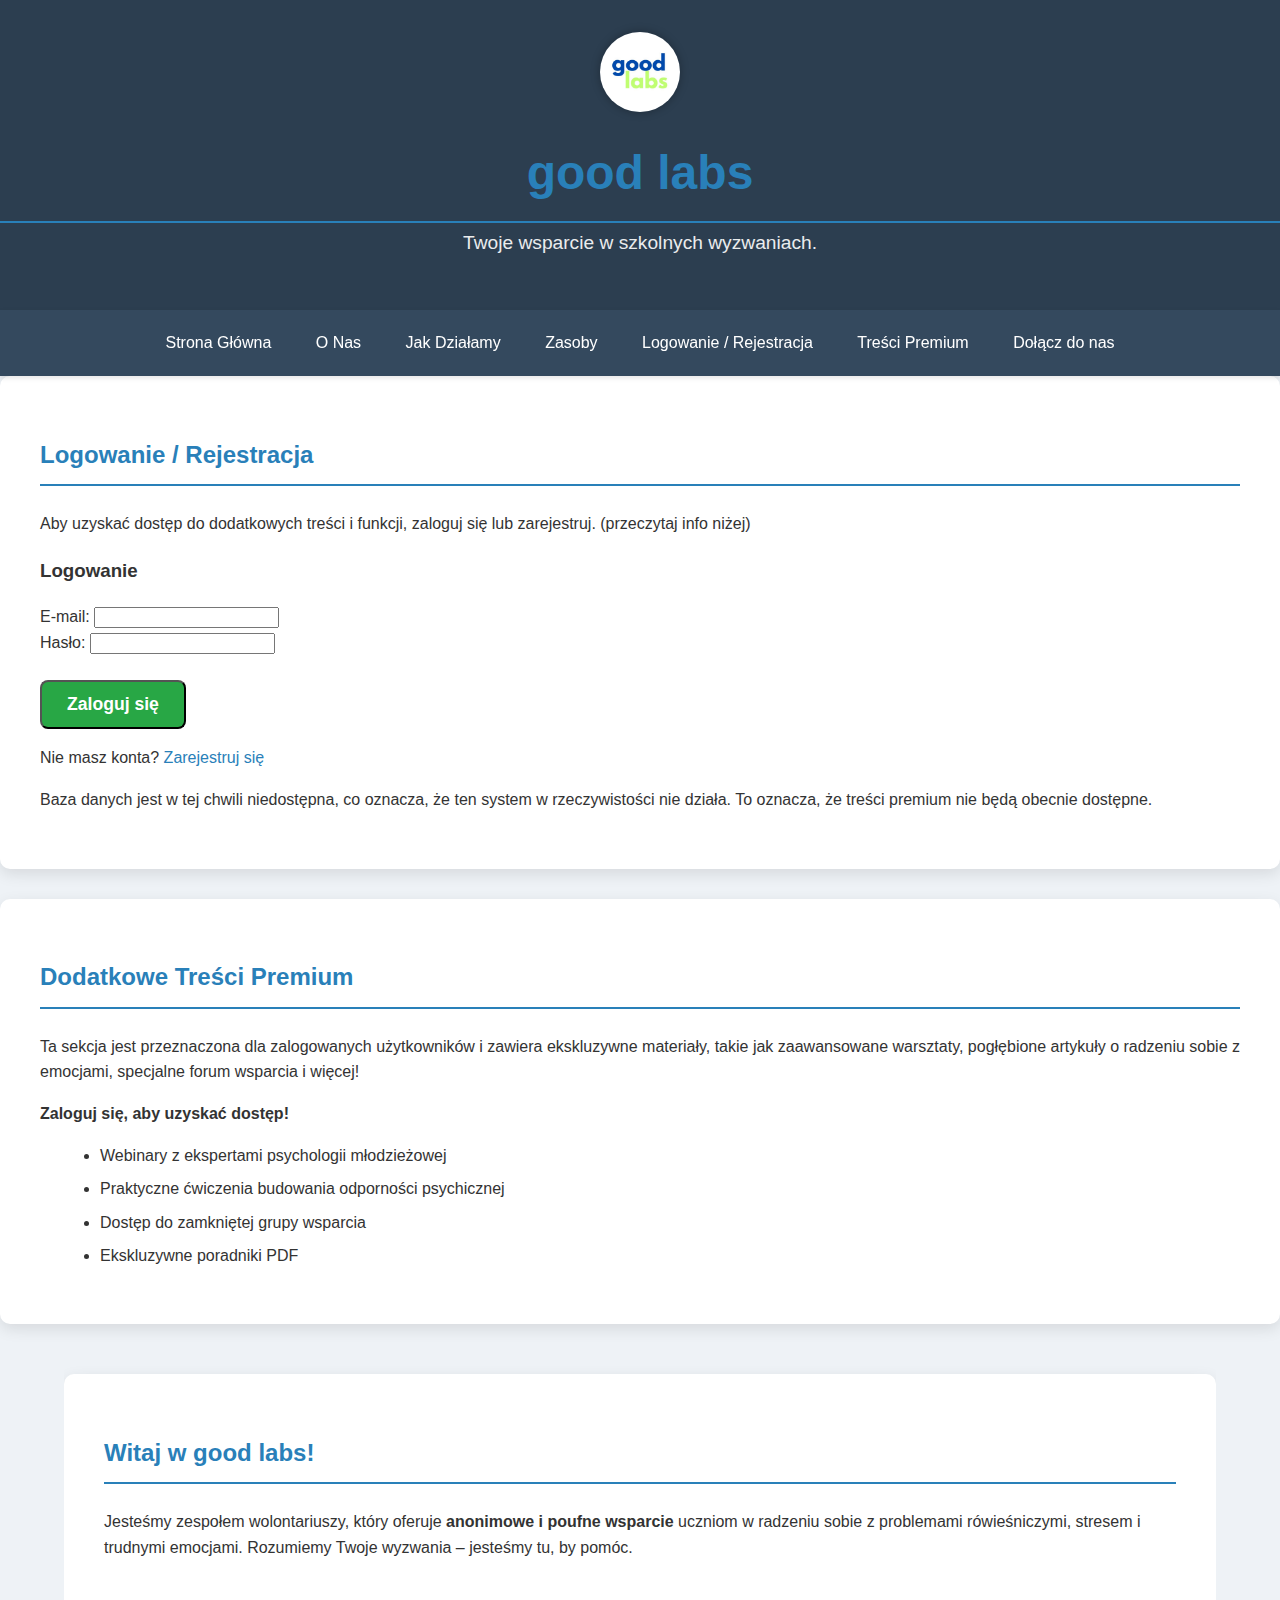
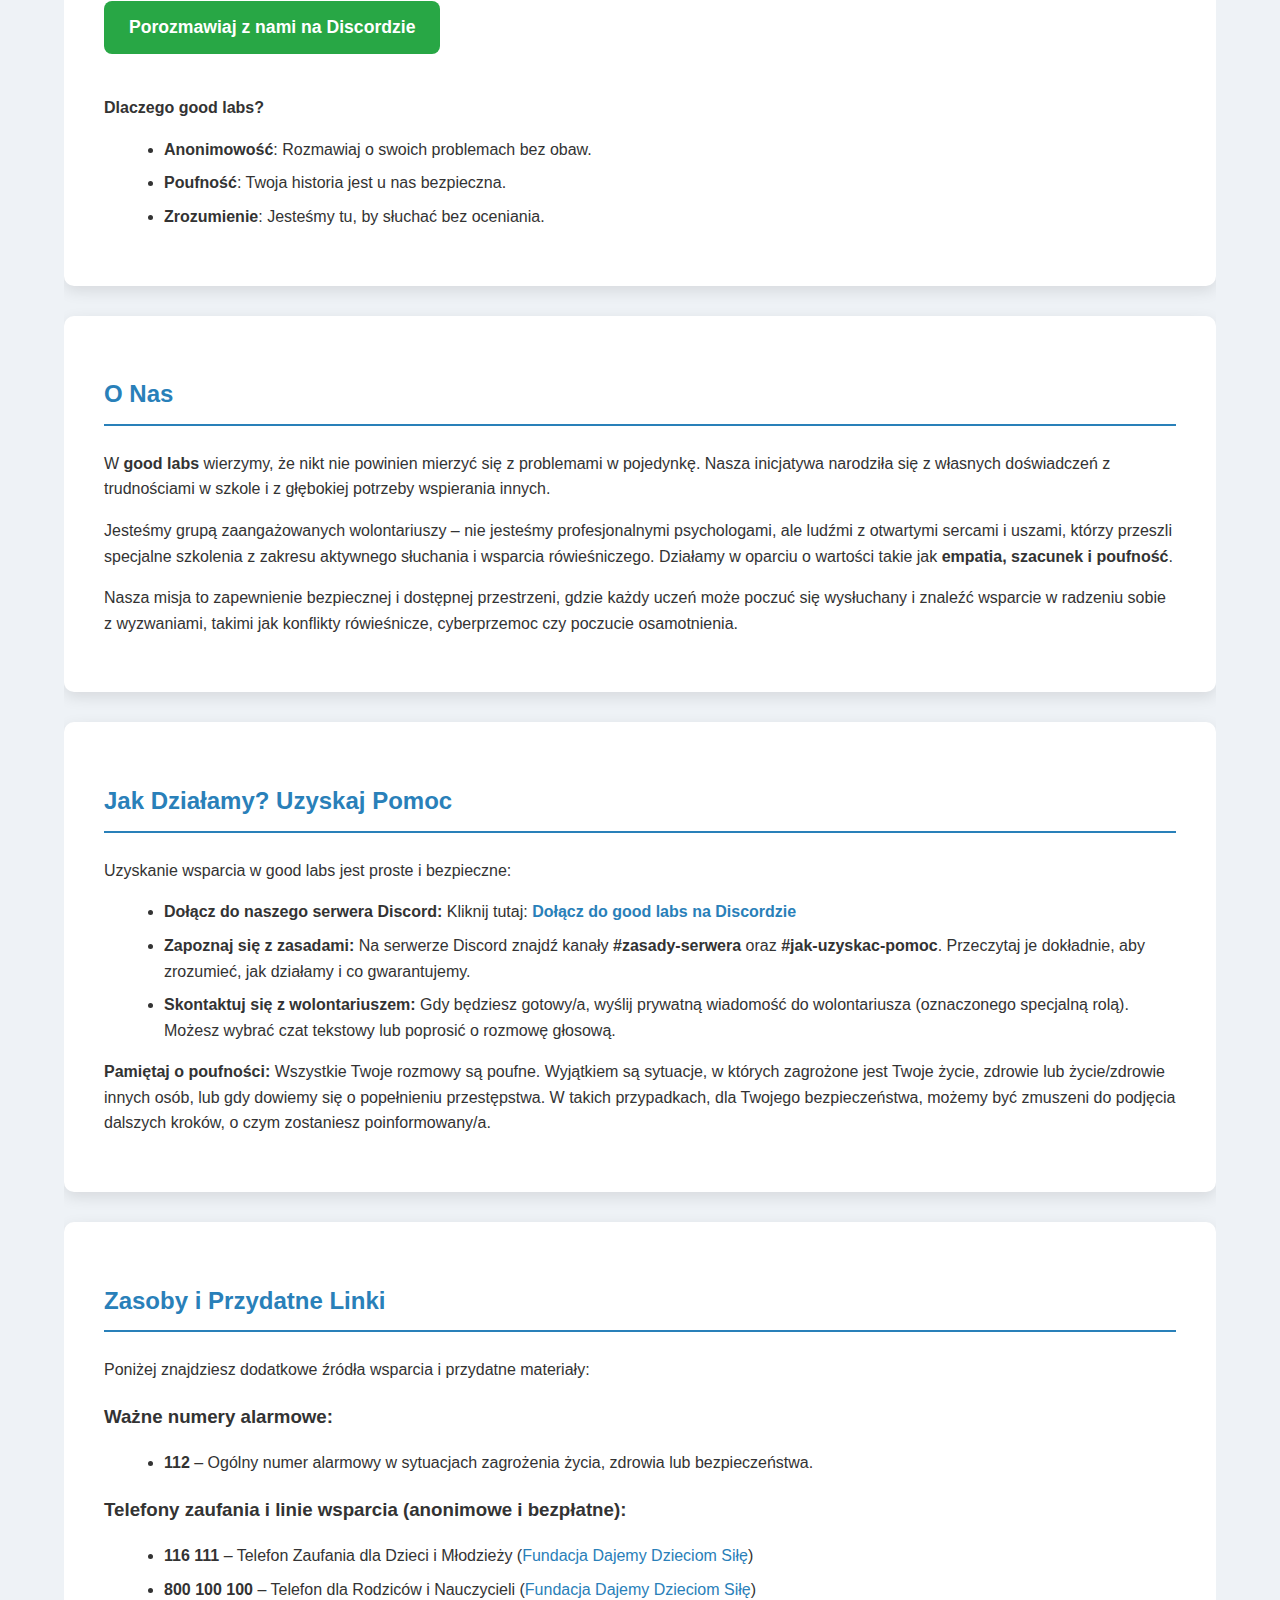
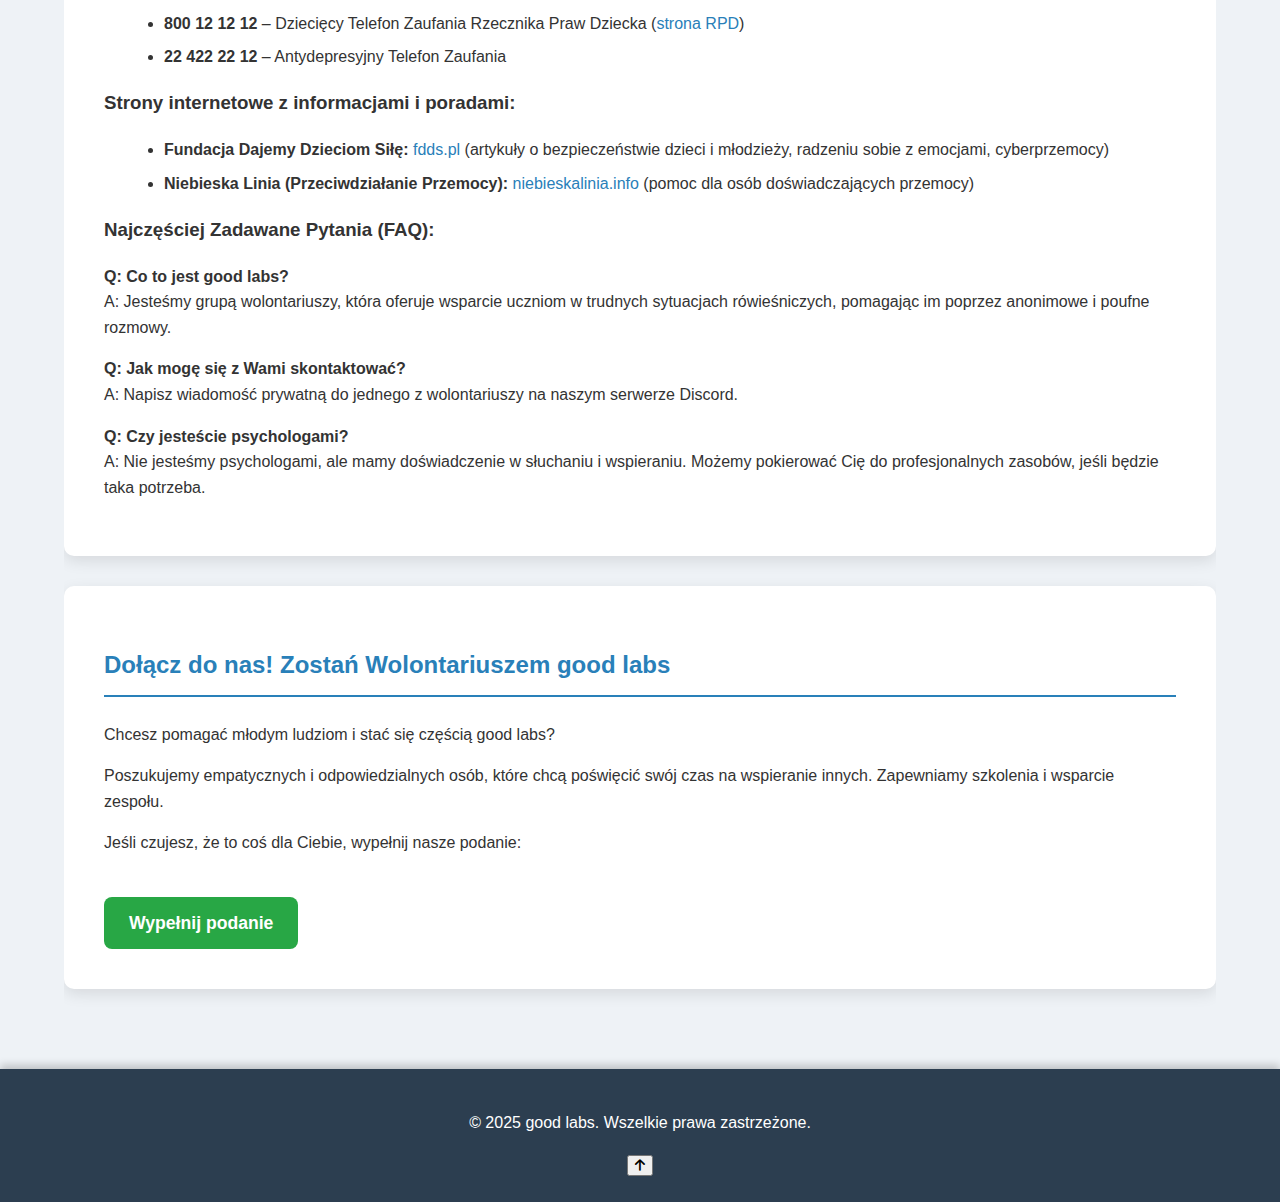
<file: index.html>
<!DOCTYPE html>
<html lang="pl">
<head>
    <meta charset="UTF-8">
    <meta name="viewport" content="width=device-width, initial-scale=1.0">
    <title>good labs - Twoje wsparcie w szkolnych wyzwaniach.</title>
    <link rel="stylesheet" href="https://cdnjs.cloudflare.com/ajax/libs/font-awesome/6.0.0-beta3/css/all.min.css">
    <link rel="stylesheet" href="style.css"> </head>
<body>

    <header>
        <div class="logo">
            <img src="goodlabs.jpg" alt="Logo good labs"> 
        </div>
        <h1>good labs</h1>
        <p>Twoje wsparcie w szkolnych wyzwaniach.</p>
    </header>

<nav>
    <a href="#home">Strona Główna</a>
    <a href="#about">O Nas</a>
    <a href="#how-it-works">Jak Działamy</a>
    <a href="#resources">Zasoby</a>
    <a href="#auth">Logowanie / Rejestracja</a> <a href="#premium-content">Treści Premium</a> <a href="#join-us">Dołącz do nas</a>
</nav>

<section id="auth">
            <h2>Logowanie / Rejestracja</h2>
            <p>Aby uzyskać dostęp do dodatkowych treści i funkcji, zaloguj się lub zarejestruj. (przeczytaj info niżej)</p>

            <div class="auth-forms">
                <div class="login-form">
                    <h3>Logowanie</h3>
                    <form action="#" method="post"> <div class="form-group">
                            <label for="loginEmail">E-mail:</label>
                            <input type="email" id="loginEmail" name="email" required>
                        </div>
                        <div class="form-group">
                            <label for="loginPassword">Hasło:</label>
                            <input type="password" id="loginPassword" name="password" required>
                        </div>
                        <button type="submit" class="cta-button">Zaloguj się</button>
                    </form>
                    <p class="form-switch">Nie masz konta? <a href="#" id="showRegister">Zarejestruj się</a></p>
                </div>

                <div class="register-form" style="display: none;"> <h3>Rejestracja</h3>
                    <form action="#" method="post">
                        <div class="form-group">
                            <label for="registerEmail">E-mail:</label>
                            <input type="email" id="registerEmail" name="email" required>
                        </div>
                        <div class="form-group">
                            <label for="registerPassword">Hasło:</label>
                            <input type="password" id="registerPassword" name="password" required>
                        </div>
                        <div class="form-group">
                            <label for="confirmPassword">Potwierdź Hasło:</label>
                            <input type="password" id="confirmPassword" name="confirm_password" required>
                        </div>
                        <button type="submit" class="cta-button">Zarejestruj się</button>
                    </form>
                    <p class="form-switch">Masz już konto? <a href="#" id="showLogin">Zaloguj się</a></p>
                </div>
            </div>
            <p class="auth-disclaimer">Baza danych jest w tej chwili niedostępna, co oznacza, że ten system w rzeczywistości nie działa. To oznacza, że treści premium nie będą obecnie dostępne.</p>
        </section>

        <section id="premium-content">
            <h2>Dodatkowe Treści Premium</h2>
            <p>Ta sekcja jest przeznaczona dla zalogowanych użytkowników i zawiera ekskluzywne materiały, takie jak zaawansowane warsztaty, pogłębione artykuły o radzeniu sobie z emocjami, specjalne forum wsparcia i więcej!</p>
            <p><strong>Zaloguj się, aby uzyskać dostęp!</strong></p>
            <ul>
                <li>Webinary z ekspertami psychologii młodzieżowej</li>
                <li>Praktyczne ćwiczenia budowania odporności psychicznej</li>
                <li>Dostęp do zamkniętej grupy wsparcia</li>
                <li>Ekskluzywne poradniki PDF</li>
            </ul>
        </section>


    <div class="container">

        <section id="home">
            <h2>Witaj w good labs!</h2>
            <p>Jesteśmy zespołem wolontariuszy, który oferuje <strong>anonimowe i poufne wsparcie</strong> uczniom w radzeniu sobie z problemami rówieśniczymi, stresem i trudnymi emocjami. Rozumiemy Twoje wyzwania – jesteśmy tu, by pomóc.</p>
            <a href="https://discord.gg/zdWwuDdqBg" target="_blank" class="cta-button">Porozmawiaj z nami na Discordzie</a>
            <p>
                <br>
                <strong>Dlaczego good labs?</strong>
                <ul>
                    <li><strong>Anonimowość</strong>: Rozmawiaj o swoich problemach bez obaw.</li>
                    <li><strong>Poufność</strong>: Twoja historia jest u nas bezpieczna.</li>
                    <li><strong>Zrozumienie</strong>: Jesteśmy tu, by słuchać bez oceniania.</li>
                </ul>
            </p>
        </section>

        <section id="about">
            <h2>O Nas</h2>
            <p>W <strong>good labs</strong> wierzymy, że nikt nie powinien mierzyć się z problemami w pojedynkę. Nasza inicjatywa narodziła się z własnych doświadczeń z trudnościami w szkole i z głębokiej potrzeby wspierania innych.</p>
            <p>Jesteśmy grupą zaangażowanych wolontariuszy – nie jesteśmy profesjonalnymi psychologami, ale ludźmi z otwartymi sercami i uszami, którzy przeszli specjalne szkolenia z zakresu aktywnego słuchania i wsparcia rówieśniczego. Działamy w oparciu o wartości takie jak <strong>empatia, szacunek i poufność</strong>.</p>
            <p>Nasza misja to zapewnienie bezpiecznej i dostępnej przestrzeni, gdzie każdy uczeń może poczuć się wysłuchany i znaleźć wsparcie w radzeniu sobie z wyzwaniami, takimi jak konflikty rówieśnicze, cyberprzemoc czy poczucie osamotnienia.</p>
        </section>

        <section id="how-it-works">
            <h2>Jak Działamy? Uzyskaj Pomoc</h2>
            <p>Uzyskanie wsparcia w good labs jest proste i bezpieczne:</p>
            <ol>
                <li><strong>Dołącz do naszego serwera Discord:</strong> Kliknij tutaj: <a href="https://discord.gg/zdWwuDdqBg" target="_blank"><strong>Dołącz do good labs na Discordzie</strong></a></li>
                <li><strong>Zapoznaj się z zasadami:</strong> Na serwerze Discord znajdź kanały <strong>#zasady-serwera</strong> oraz <strong>#jak-uzyskac-pomoc</strong>. Przeczytaj je dokładnie, aby zrozumieć, jak działamy i co gwarantujemy.</li>
                <li><strong>Skontaktuj się z wolontariuszem:</strong> Gdy będziesz gotowy/a, wyślij prywatną wiadomość do wolontariusza (oznaczonego specjalną rolą). Możesz wybrać czat tekstowy lub poprosić o rozmowę głosową.</li>
            </ol>
            <p><strong>Pamiętaj o poufności:</strong> Wszystkie Twoje rozmowy są poufne. Wyjątkiem są sytuacje, w których zagrożone jest Twoje życie, zdrowie lub życie/zdrowie innych osób, lub gdy dowiemy się o popełnieniu przestępstwa. W takich przypadkach, dla Twojego bezpieczeństwa, możemy być zmuszeni do podjęcia dalszych kroków, o czym zostaniesz poinformowany/a.</p>
        </section>

        <section id="resources">
            <h2>Zasoby i Przydatne Linki</h2>
            <p>Poniżej znajdziesz dodatkowe źródła wsparcia i przydatne materiały:</p>
            <h3>Ważne numery alarmowe:</h3>
            <ul>
                <li><strong>112</strong> – Ogólny numer alarmowy w sytuacjach zagrożenia życia, zdrowia lub bezpieczeństwa.</li>
            </ul>
            <h3>Telefony zaufania i linie wsparcia (anonimowe i bezpłatne):</h3>
            <ul>
                <li><strong>116 111</strong> – Telefon Zaufania dla Dzieci i Młodzieży (<a href="https://fdds.pl/" target="_blank">Fundacja Dajemy Dzieciom Siłę</a>)</li>
                <li><strong>800 100 100</strong> – Telefon dla Rodziców i Nauczycieli (<a href="https://fdds.pl/" target="_blank">Fundacja Dajemy Dzieciom Siłę</a>)</li>
                <li><strong>800 12 12 12</strong> – Dziecięcy Telefon Zaufania Rzecznika Praw Dziecka (<a href="https://brpd.gov.pl/dzieciecy-telefon-zaufania-rzecznika-praw-dziecka/" target="_blank">strona RPD</a>)</li>
                <li><strong>22 422 22 12</strong> – Antydepresyjny Telefon Zaufania</li>
            </ul>
            <h3>Strony internetowe z informacjami i poradami:</h3>
            <ul>
                <li><strong>Fundacja Dajemy Dzieciom Siłę:</strong> <a href="https://fdds.pl/" target="_blank">fdds.pl</a> (artykuły o bezpieczeństwie dzieci i młodzieży, radzeniu sobie z emocjami, cyberprzemocy)</li>
                <li><strong>Niebieska Linia (Przeciwdziałanie Przemocy):</strong> <a href="https://niebieskalinia.info/" target="_blank">niebieskalinia.info</a> (pomoc dla osób doświadczających przemocy)</li>
                </ul>
            <h3>Najczęściej Zadawane Pytania (FAQ):</h3>
            <p>
                <strong>Q: Co to jest good labs?</strong><br>
                A: Jesteśmy grupą wolontariuszy, która oferuje wsparcie uczniom w trudnych sytuacjach rówieśniczych, pomagając im poprzez anonimowe i poufne rozmowy.
            </p>
            <p>
                <strong>Q: Jak mogę się z Wami skontaktować?</strong><br>
                A: Napisz wiadomość prywatną do jednego z wolontariuszy na naszym serwerze Discord.
            </p>
            <p>
                <strong>Q: Czy jesteście psychologami?</strong><br>
                A: Nie jesteśmy psychologami, ale mamy doświadczenie w słuchaniu i wspieraniu. Możemy pokierować Cię do profesjonalnych zasobów, jeśli będzie taka potrzeba.
            </p>
        </section>

        <section id="join-us">
            <h2>Dołącz do nas! Zostań Wolontariuszem good labs</h2>
            <p>Chcesz pomagać młodym ludziom i stać się częścią good labs?</p>
            <p>Poszukujemy empatycznych i odpowiedzialnych osób, które chcą poświęcić swój czas na wspieranie innych. Zapewniamy szkolenia i wsparcie zespołu.</p>
            <p>Jeśli czujesz, że to coś dla Ciebie, wypełnij nasze podanie:</p>
            <a href="https://forms.gle/5hQeb2uEB3Fq3fRo6" target="_blank" class="cta-button">Wypełnij podanie</a>
        </section>

    </div>

    <footer>
        <p>&copy; 2025 good labs. Wszelkie prawa zastrzeżone.</p>
    <button id="scrollToTopBtn" title="Wróć na górę">
    <i class="fas fa-arrow-up"></i>
</button>
    </footer>

<script src="script.js"></script>
</body>
</html>
</file>
<file: style.css>
/* style.css */

/* Ogólne ustawienia */
body {
    font-family: 'Segoe UI', Tahoma, Geneva, Verdana, sans-serif;
    line-height: 1.6;
    margin: 0;
    padding: 0;
    background-color: #eef2f6; /* Jasny szary / niebieski */
    color: #333;
    scroll-behavior: smooth; /* Płynne przewijanie do sekcji */
    font-weight: normal; /* Upewniamy się, że nie jest tu ustawione nic, co by blokowało pogrubienie */
}

/* Kontener główny */
.container {
    width: 90%;
    max-width: 1200px; /* Maksymalna szerokość dla dużych ekranów */
    margin: auto;
    overflow: hidden;
    padding: 20px 0;
}

/* Nagłówek */
header {
    background-color: #2c3e50; /* Ciemny granat */
    color: white;
    padding: 2rem 0;
    text-align: center;
    box-shadow: 0 4px 8px rgba(0,0,0,0.2);
    position: relative;
    overflow: hidden;
}

header h1 {
    margin: 0;
    font-size: 3em;
    font-weight: 700;
}

header p {
    font-size: 1.2em;
    margin-top: 5px;
    opacity: 0.9;
}

.logo {
    margin-bottom: 15px;
}

.logo img {
    max-height: 80px; /* Rozmiar logo */
    width: auto;
    border-radius: 50%; /* Opcjonalnie: zaokrąglone logo, jeśli pasuje do designu */
    box-shadow: 0 0 10px rgba(0,0,0,0.3);
}

/* Nawigacja */
nav {
    background-color: #34495e; /* Ciemniejszy granat */
    color: white;
    padding: 0.8rem 0;
    text-align: center;
    box-shadow: 0 2px 5px rgba(0,0,0,0.1);
    position: sticky; /* Przyklejona nawigacja */
    top: 0;
    z-index: 1000;
}

nav a {
    color: white;
    text-decoration: none;
    padding: 0 20px;
    display: inline-block;
    font-weight: 500;
    transition: color 0.3s ease, background-color 0.3s ease;
    line-height: 2.5em; /* Utrzymanie wysokości linków */
}

nav a:hover {
    color: #87CEEB; /* Jasny niebieski */
    background-color: #49637e;
}

/* Sekcje */
section {
    background-color: white;
    padding: 40px;
    margin-bottom: 30px;
    border-radius: 10px;
    box-shadow: 0 5px 15px rgba(0,0,0,0.1);
    animation: fadeIn 1s ease-out; /* Animacja pojawiania się sekcji */
}

@keyframes fadeIn {
    from { opacity: 0; transform: translateY(20px); }
    to { opacity: 1; transform: translateY(0); }
}

h1, h2 {
    color: #2980b9; /* Niebieski */
    border-bottom: 2px solid #2980b9;
    padding-bottom: 10px;
    margin-bottom: 25px;
    font-weight: 600;
}

/* Lista ul i ol */
ul, ol {
    list-style-type: disc;
    margin-left: 20px;
    margin-bottom: 15px;
}

ul li, ol li {
    margin-bottom: 8px;
}

/* Przyciski CTA */
.cta-button {
    display: inline-block;
    background-color: #28a745; /* Zielony */
    color: white;
    padding: 12px 25px;
    text-decoration: none;
    border-radius: 8px;
    margin-top: 25px;
    font-size: 1.1em;
    font-weight: bold;
    transition: background-color 0.3s ease, transform 0.2s ease;
}

.cta-button:hover {
    background-color: #218838;
    transform: translateY(-2px);
}

/* Linki w treści */
a {
    color: #2980b9;
    text-decoration: none;
    transition: color 0.3s ease;
}

a:hover {
    text-decoration: underline;
    color: #1a5c8a;
}

/* Zapewniamy, że tag <strong> będzie pogrubiony */
strong {
    font-weight: bold;
}

/* Stopka */
footer {
    text-align: center;
    padding: 25px;
    background-color: #2c3e50; /* Ciemny granat */
    color: white;
    margin-top: 30px;
    box-shadow: 0 -4px 8px rgba(0,0,0,0.2);
}

/* Responsywność dla mniejszych ekranów */
@media (max-width: 768px) {
    .container {
        width: 95%;
        padding: 10px 0;
    }
    header h1 {
        font-size: 2.5em;
    }
    nav a {
        padding: 0 10px;
        font-size: 0.9em;
    }
    section {
        padding: 20px;
    }
}

@media (max-width: 480px) {
    header h1 {
        font-size: 2em;
    }
    nav {
        display: block; /* Zmienia nawigację na blokową na małych ekranach */
    }
    nav a {
        display: block; /* Każdy link w osobnym wierszu */
        padding: 10px 0;
        border-bottom: 1px solid rgba(255,255,255,0.1);
    }
    nav a:last-child {
        border-bottom: none; /* Usuwa dolną linię dla ostatniego linku */
    }
/* style.css (dodaj na końcu pliku) */

/* Styl dla aktywnego linku w nawigacji */
nav a.active {
    color: #87CEEB; /* Jasny niebieski */
    border-bottom: 2px solid #87CEEB; /* Podkreślenie aktywnego linku */
}

/* Styl dla przycisku "Scroll to Top" */
#scrollToTopBtn {
    display: none; /* Domyślnie ukryty */
    position: fixed; /* Pozycja stała */
    bottom: 30px; /* Odległość od dołu */
    right: 30px; /* Odległość od prawej */
    z-index: 99; /* Nad innymi elementami */
    border: none; /* Bez ramki */
    outline: none; /* Bez obrysu po kliknięciu */
    background-color: #2980b9; /* Kolor niebieski */
    color: white; /* Biały tekst/ikona */
    cursor: pointer; /* Zmienia kursor na wskaźnik */
    padding: 15px; /* Wewnętrzny odstęp */
    border-radius: 50%; /* Okrągły kształt */
    font-size: 24px; /* Rozmiar ikony */
    box-shadow: 0 4px 8px rgba(0,0,0,0.2);
    transition: background-color 0.3s ease, transform 0.2s ease;
}

#scrollToTopBtn:hover {
    background-color: #216a96; /* Ciemniejszy niebieski po najechaniu */
    transform: translateY(-2px);
}

/* style.css (dodaj na końcu pliku) */

/* Style dla formularzy logowania/rejestracji */
.auth-forms {
    display: flex;
    justify-content: center;
    gap: 30px; /* Odstęp między formularzami, jeśli oba są widoczne */
    flex-wrap: wrap; /* Pozwala na zawijanie formularzy na mniejszych ekranach */
}

.login-form, .register-form {
    background-color: #f9f9f9;
    padding: 30px;
    border-radius: 10px;
    box-shadow: inset 0 0 10px rgba(0,0,0,0.05); /* Delikatny wewnętrzny cień */
    width: 100%;
    max-width: 400px;
    box-sizing: border-box; /* Padding wliczony w szerokość */
}

.auth-forms h3 {
    color: #2980b9;
    margin-top: 0;
    margin-bottom: 25px;
    text-align: center;
    font-size: 1.8em;
}

.form-group {
    margin-bottom: 20px;
}

.form-group label {
    display: block;
    margin-bottom: 8px;
    font-weight: 600;
    color: #555;
}

.form-group input[type="email"],
.form-group input[type="password"] {
    width: 100%;
    padding: 12px;
    border: 1px solid #ddd;
    border-radius: 5px;
    font-size: 1em;
    box-sizing: border-box;
    transition: border-color 0.3s ease;
}

.form-group input[type="email"]:focus,
.form-group input[type="password"]:focus {
    border-color: #2980b9;
    outline: none;
    box-shadow: 0 0 5px rgba(41, 128, 185, 0.3);
}

.auth-forms .cta-button { /* Nadpisuje ogólny styl cta-button */
    width: 100%;
    text-align: center;
    margin-top: 15px;
    padding: 15px;
}

.form-switch {
    text-align: center;
    margin-top: 20px;
    font-size: 0.9em;
    color: #666;
}

.form-switch a {
    color: #2980b9;
    font-weight: bold;
}

.auth-disclaimer {
    text-align: center;
    margin-top: 30px;
    font-size: 0.85em;
    color: #888;
    background-color: #ffe0b2; /* Jasnopomarańczowy dla ostrzeżenia */
    padding: 15px;
    border-radius: 8px;
    border: 1px solid #ffcc80;
}

/* Responsywność dla formularzy */
@media (max-width: 768px) {
    .auth-forms {
        flex-direction: column; /* Ustawia formularze jeden pod drugim */
        gap: 20px;
    }
    .login-form, .register-form {
        max-width: 100%; /* Rozciąga na całą szerokość */
    }
}

}
</file>
